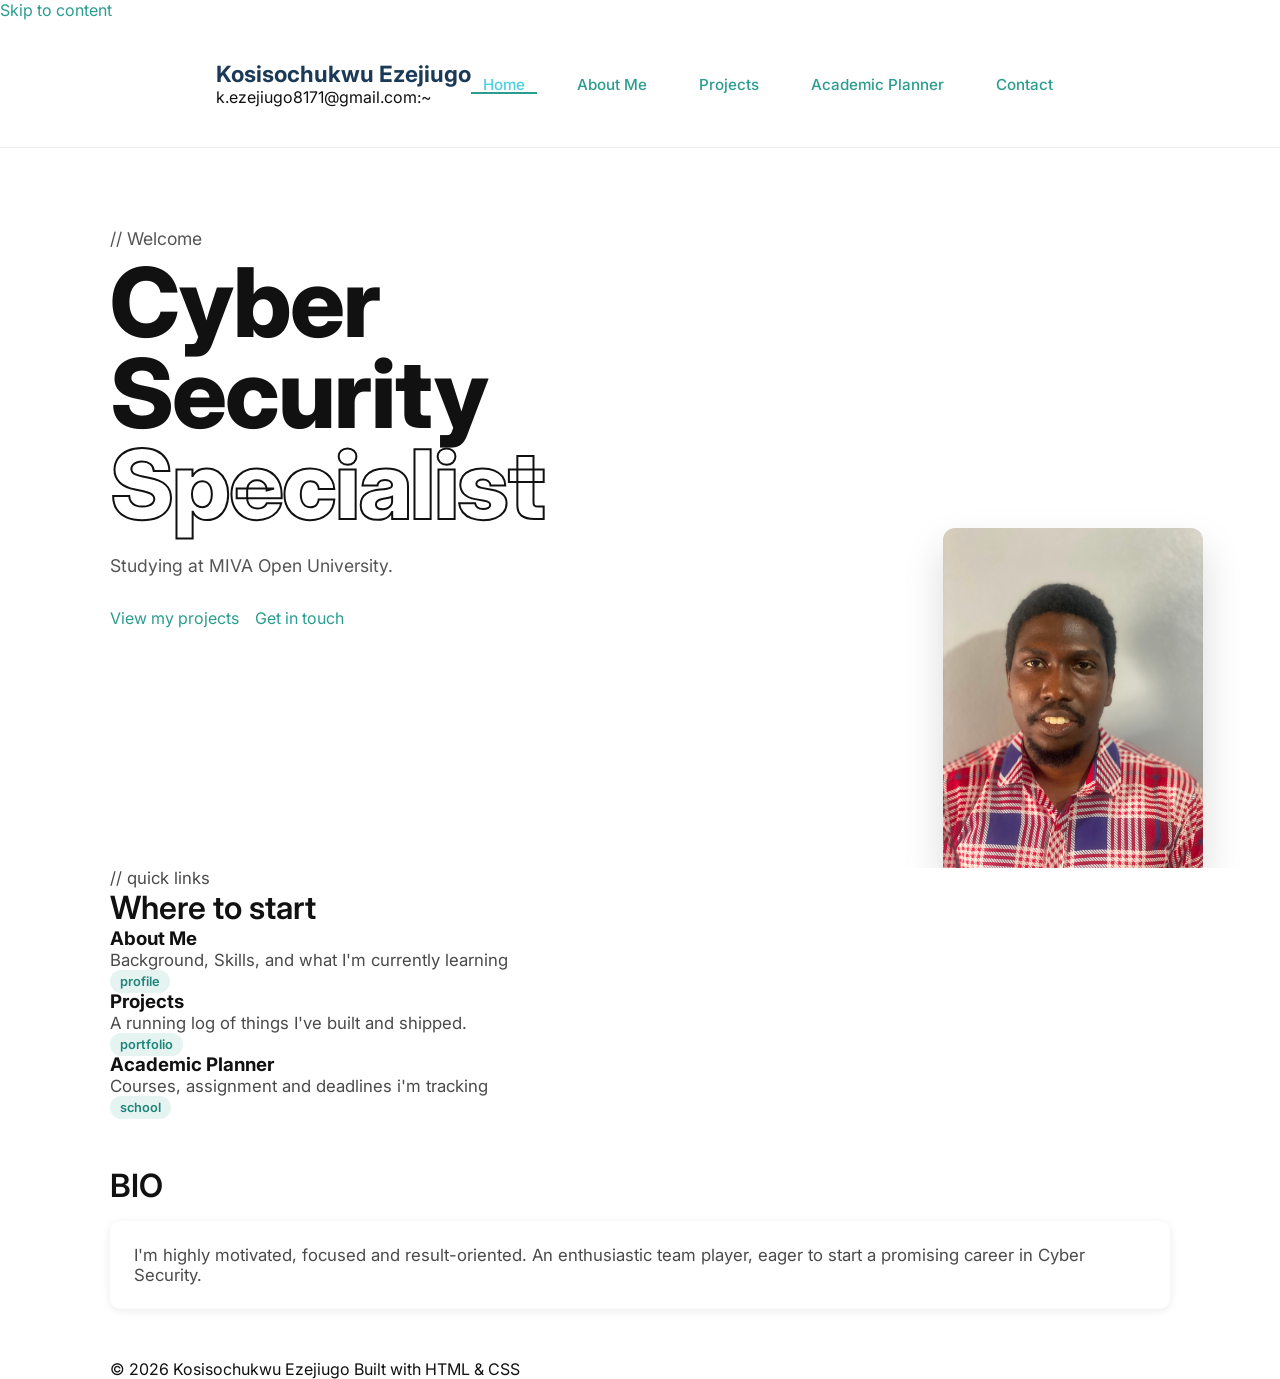
<file: index.html>
<!DOCTYPE html>
<html lang="en">
  <head>
    <meta charset="UTF-8" />
    <meta name="viewport" content="width=device-width, initial-scale=1.0" />
    <meta name="description" content="Kosisochukwu Ezejiugo's portfolio - projects, academic planner, and contact information." />
    <link rel="icon" href="favicon.ico" />
    <title>KOSISOCHUKWU EZEJIUGO | Portfolio</title>
    <link rel="stylesheet" href="file.css"/>
    <link rel="preconnect" href="https://fonts.googleapis.com">
    <link rel="preconnect" href="htps://fonts.gstatic.com" crossorigin>
    <link href="https://fonts.googleapis.com/css2?family=Inter:wght@400;500;600;700&display=swap" rel="stylesheet">
  </head>
<body>
  <a class="skip-link" href="#main">Skip to content</a>
  
  <header class="site-header">
    <div class="header-container container">
      <div class="logo-block">  
        <div class="logo">Kosisochukwu Ezejiugo</div>
        <div class="logo-prompt">k.ezejiugo8171@gmail.com:~</div>
      </div>

      <button id="navToggle" class="nav-toggle" aria-expanded="false" aria-controls="mainNav" aria-label="Toggle navigation">
        <span aria-hidden="true"></span><span aria-hidden="true"></span><span aria-hidden="true"></span>
      </button>

      <nav id="mainNav" class="main-nav" role="navigation">
        <ul>
          <li><a href="index.html" class="active">Home</a></li>
          <li><a href="about.html">About Me</a></li>
          <li><a href="projects.html">Projects</a></li>
          <li><a href="planner.html">Academic Planner</a></li>
          <li><a href="contacts.html">Contact</a></li>
        </ul>
      </nav>
    </div>
  </header>

  <main id="main">
    <section class="hero">
      <div class="container">
        <p class="hero-eyebrow">// Welcome</p>
        <h1 class="hero-title">Cyber<br>Security<br><span class="outline">Specialist</span></h1>
        <img src="IMG-20260716-WA0029.jpg" alt="Kosisochukwu profile photo" class="hero-photo-overlay">
        <p class="hero-location">Studying at MIVA Open University.</p>
      <div class="hero-actions">
        <a class="btn btn-primary" href="projects.html">View my projects</a>
        <a class="btn btn-secondary" href="contacts.html">Get in touch</a>
      </div>
      </div>
    </section>

    <section>
      <div class="container">
          <p class="section=label">// quick links</p>
          <h2>Where to start</h2>
        <div class="grid grid-3">
        <div class="card">
          <h3>About Me</h3>
          <p>Background, Skills, and what I'm currently learning</p>
          <div class="tag-row"><span class="tag">profile</span></div>
        </div>
        <div class="card">
          <h3>Projects</h3>
          <p>A running log of things I've built and shipped.</p>
          <div class="tag-row"><span class="tag">portfolio</span></div>
        </div>
        <div class="card">
          <h3>Academic Planner</h3>
          <p>Courses, assignment and deadlines i'm tracking</p>
          <div class="tag-row"><span class="tag">school</span></div>
        </div>
        </div>
      </div>
    </section>
  </main>

        
    </section>
    <section class="bio-section container">
      <h2>BIO</h2>
      <article class="bio-card">
        <p>
          I'm highly motivated, focused and result-oriented. An enthusiastic team player, eager to start a promising career in Cyber Security.
        </p>
      </article>
    </section>

  </main>

  <footer class="container">
    <span>&copy; 2026 Kosisochukwu Ezejiugo</span>
    <span>Built with HTML &amp; CSS</span>
  </footer>

  <script src="file.js" defer></script>
</body>
</html>
</file>
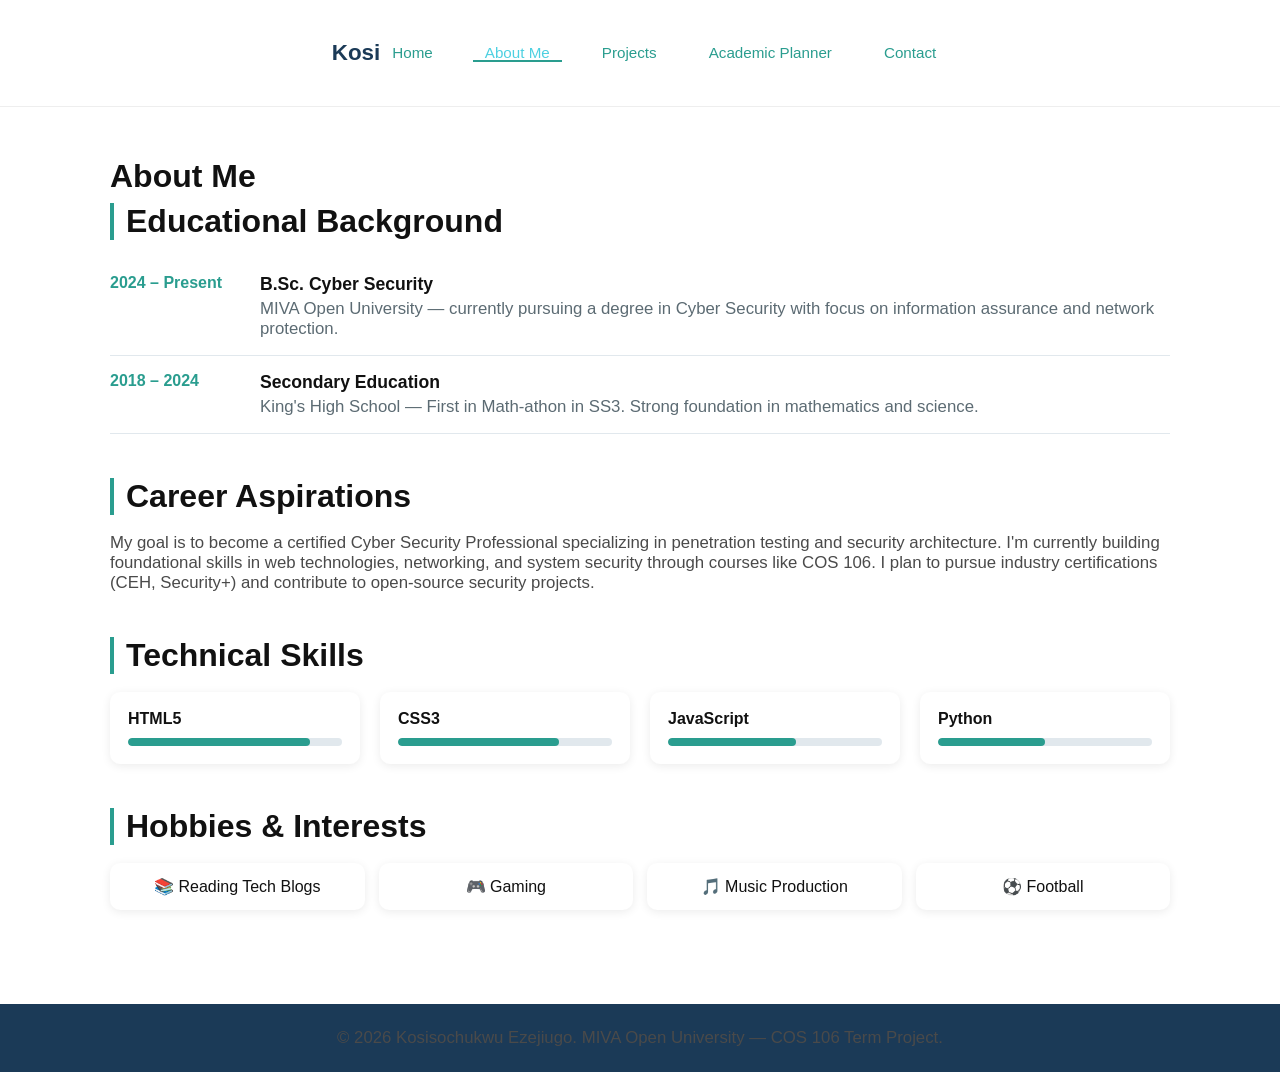
<file: about.html>
<!DOCTYPE html>
<html lang="en">
<head>
  <meta charset="UTF-8" />
  <meta name="viewport" content="width=device-width, initial-scale=1.0" />
  <meta name="description" content="Learn about Kosisochukwu Ezejiugo, an aspiring Cyber Security Specialist studying at MIVA Open University." />
  <title>About Me | Kosisochukwu Ezejiugo</title>
  <link rel="stylesheet" href="file.css" />
</head>
<body>

  <header class="site-header">
    <div class="header-container">
      <a href="index.html" class="logo">Kosi</a>
      <button class="nav-toggle" id="navToggle" aria-label="Toggle navigation" aria-expanded="false">
        <span></span><span></span><span></span>
      </button>
      <nav class="main-nav" id="mainNav">
        <ul>
          <li><a href="index.html">Home</a></li>
          <li><a href="about.html" class="active">About Me</a></li>
          <li><a href="projects.html">Projects</a></li>
          <li><a href="planner.html">Academic Planner</a></li>
          <li><a href="contacts.html">Contact</a></li>
        </ul>
      </nav>
    </div>
  </header>

  <main class="page-main container">
    <h1>About Me</h1>

    <section class="about-section">
      <h2>Educational Background</h2>
      <ul class="timeline">
        <li class="timeline-item">
          <span class="timeline-year">2024 – Present</span>
          <div class="timeline-detail">
            <h3>B.Sc. Cyber Security</h3>
            <p>MIVA Open University — currently pursuing a degree in Cyber Security with focus on information assurance and network protection.</p>
          </div>
        </li>
        <li class="timeline-item">
          <span class="timeline-year">2018 – 2024</span>
          <div class="timeline-detail">
            <h3>Secondary Education</h3>
            <p>King's High School — First in Math-athon in SS3. Strong foundation in mathematics and science.</p>
          </div>
        </li>
      </ul>
    </section>

    <section class="about-section">
      <h2>Career Aspirations</h2>
      <p>
        My goal is to become a certified Cyber Security Professional specializing in penetration testing and security architecture. I'm currently building foundational skills in web technologies, networking, and system security through courses like COS 106. I plan to pursue industry certifications (CEH, Security+) and contribute to open-source security projects.
      </p>
    </section>

    <section class="about-section">
      <h2>Technical Skills</h2>
      <div class="skills-grid">
        <div class="skill-card">
          <h3>HTML5</h3>
          <div class="skill-bar"><div class="skill-fill" style="width: 85%;"></div></div>
        </div>
        <div class="skill-card">
          <h3>CSS3</h3>
          <div class="skill-bar"><div class="skill-fill" style="width: 75%;"></div></div>
        </div>
        <div class="skill-card">
          <h3>JavaScript</h3>
          <div class="skill-bar"><div class="skill-fill" style="width: 60%;"></div></div>
        </div>
        <div class="skill-card">
          <h3>Python</h3>
          <div class="skill-bar"><div class="skill-fill" style="width: 50%;"></div></div>
        </div>
      </div>
    </section>

    <section class="about-section">
      <h2>Hobbies &amp; Interests</h2>
      <ul class="hobbies-list">
        <li>📚 Reading Tech Blogs</li>
        <li>🎮 Gaming</li>
        <li>🎵 Music Production</li>
        <li>⚽ Football</li>
      </ul>
    </section>
  </main>

  <footer class="site-footer">
    <p>&copy; 2026 Kosisochukwu Ezejiugo. MIVA Open University — COS 106 Term Project.</p>
  </footer>

  <script src="file.js" defer></script>
</body>
</html>
</file>
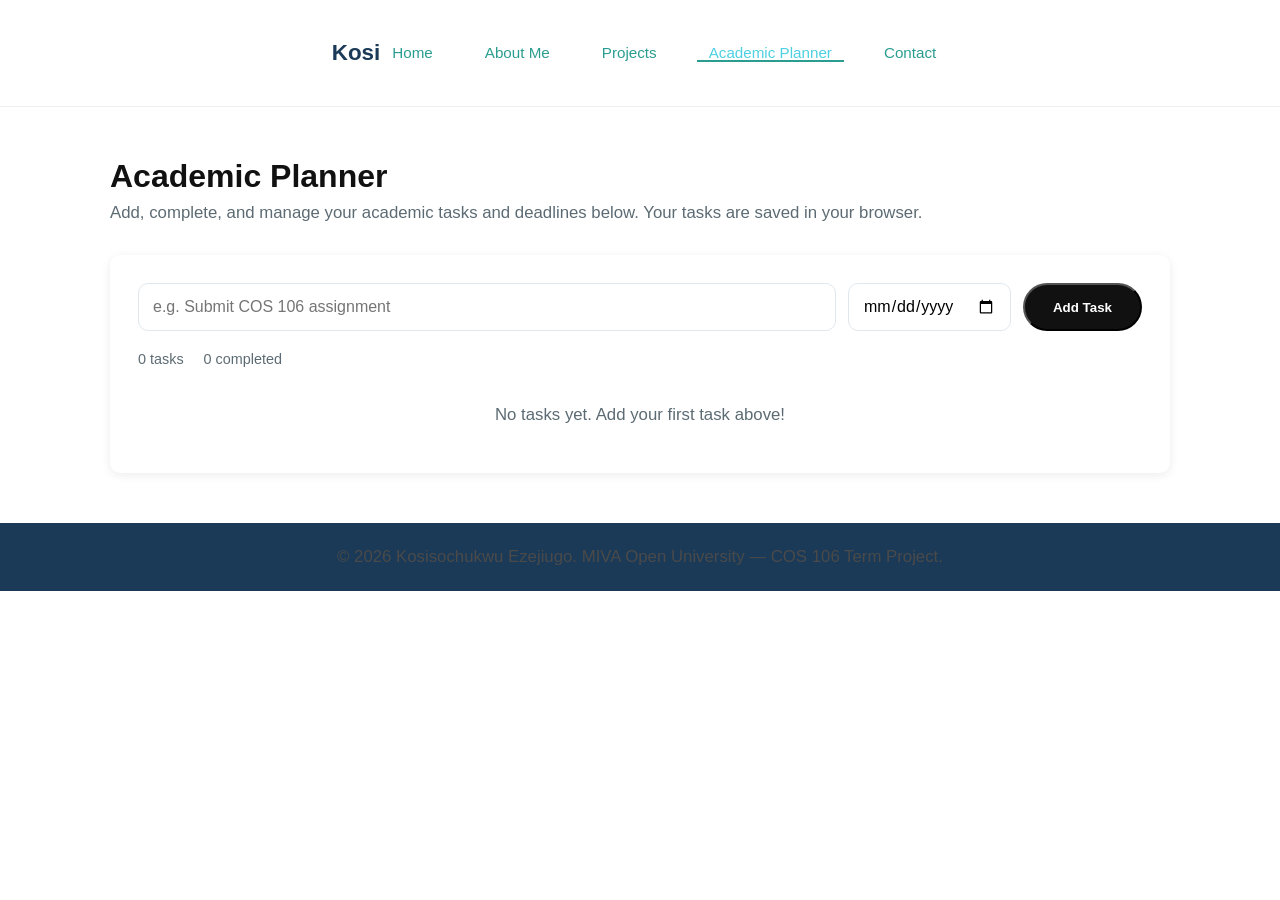
<file: planner.html>
<!DOCTYPE html>
<html lang="en">
<head>
  <meta charset="UTF-8" />
  <meta name="viewport" content="width=device-width, initial-scale=1.0" />
  <meta name="description" content="Academic Planner - Manage your tasks and deadlines efficiently." />
  <title>Academic Planner | Kosisochukwu Ezejiugo</title>
  <link rel="stylesheet" href="file.css" />
</head>
<body>

  <header class="site-header">
    <div class="header-container">
      <a href="index.html" class="logo">Kosi</a>
      <button class="nav-toggle" id="navToggle" aria-label="Toggle navigation" aria-expanded="false">
        <span></span><span></span><span></span>
      </button>
      <nav class="main-nav" id="mainNav">
        <ul>
          <li><a href="index.html">Home</a></li>
          <li><a href="about.html">About Me</a></li>
          <li><a href="projects.html">Projects</a></li>
          <li><a href="planner.html" class="active">Academic Planner</a></li>
          <li><a href="contacts.html">Contact</a></li>
        </ul>
      </nav>
    </div>
  </header>

  <main class="page-main container">
    <h1>Academic Planner</h1>
    <p class="page-intro">Add, complete, and manage your academic tasks and deadlines below. Your tasks are saved in your browser.</p>

    <section class="planner-section">
      <form id="taskForm" class="task-form">
        <label for="taskInput" class="sr-only">New task</label>
        <input type="text" id="taskInput" placeholder="e.g. Submit COS 106 assignment" required />

        <label for="taskDate" class="sr-only">Due date</label>
        <input type="date" id="taskDate" aria-label="Due date" />

        <button type="submit" class="btn btn-dark">Add Task</button>
      </form>

      <div class="planner-stats">
        <span id="taskCount">0 tasks</span>
        <span id="taskCompleted">0 completed</span>
      </div>

      <ul id="taskList" class="task-list">
        <!-- Tasks are injected here by JavaScript -->
      </ul>

      <p id="emptyState" class="empty-state">No tasks yet. Add your first task above!</p>
    </section>
  </main>

  <footer class="site-footer">
    <p>&copy; 2026 Kosisochukwu Ezejiugo. MIVA Open University — COS 106 Term Project.</p>
  </footer>

  <script src="file.js" defer></script>
</body>
</html>
</file>
<file: file.css>
/* =========================================
   1. CSS VARIABLES & RESET
   ========================================= */
:root {
  --color-primary: #1b3a57;       /* deep navy - header, headings */
  --color-primary-light: #2c5282;
  --color-accent: #2a9d8f;        /* teal - buttons, links, highlights */
  --color-accent-dark: #21867a;
  --color-bg: #f7f9fb;
  --color-bg-alt: #ffffff;
  --color-text: #22303c;
  --color-text-light: #5c6b73;
  --color-border: #e1e8ed;
  --color-danger: #d64545;
  --color-success: #2f9e5b;
  --radius: 10px;
  --shadow: 0 2px 10px rgba(0, 0, 0, 0.08);
  --shadow-hover: 0 8px 20px rgba(0, 0, 0, 0.12);
  --transition: 0.25s ease;
}

* {
  margin: 0;
  padding: 0;
  box-sizing: border-box;
}

body {
   margin: 0;
   font-family: 'Inter', sans-serif;
   color: #111;
   background: #fff;
}

.container {
  max-width: 1100px;
  margin: 0 auto;
  padding: 0 20px;
}

h1 {
   font-size: 2.75rem; font-weight: 700; line-height: 1.2; 
}

h2 {
   font-size: 2rem; font-weight: 600; 
}

p  {
   font-size: 1.05rem; color: #4a4a4a; 
}

a {
  color: var(--color-accent);
  text-decoration: none;
  transition: color var(--transition);
}

img {
  max-width: 100%;
  display: block;
}

.sr-only {
  position: absolute;
  width: 1px; height: 1px;
  overflow: hidden;
  clip: rect(0,0,0,0);
}

@keyframes fadeIn {
  from { opacity: 0; }
  to { opacity: 1; }
}

/* =========================================
   2. HEADER & NAVIGATION
   ========================================= */
.site-header {
  display: flex;
   justify-content: space-between;
   align-items: center;
   padding: 1.5rem 3rem;
   background: #fff;
   border-bottom: 1px solid #eee;
}

.header-container {
  max-width: 1100px;
  margin: 0 auto;
  padding: 16px 20px;
  display: flex;
  align-items: center;
  justify-content: space-between;
}

.logo {
  color: var(--color-primary);
  font-size: 1.4rem;
  font-weight: 700;
}

.main-nav ul {
  list-style: none;
  display: flex;
  gap: 28px;
}

/* ensure underline pseudo-element positions correctly */
.main-nav li { position: relative; }

.main-nav a {
  font-size: 0.95rem;
  font-weight: 500;
  padding: 0.5rem 0.75rem;
  transition: color 0.15s ease;
}

.main-nav a::after {
  content: '';
  position: absolute;
  bottom: 0;
  left: 0;
  width: 0;
  height: 2px;
  background: var(--color-accent);
  transition: width var(--transition);
}

.main-nav a:hover::after,
.main-nav a.active::after {
  width: 100%;
}

.main-nav a.active,
.main-nav a:hover {
  color: #4dd0e1;
}

/* Hamburger toggle (hidden on desktop) */
.nav-toggle {
  display: none;
  flex-direction: column;
  gap: 5px;
  background: none;
  border: none;
  cursor: pointer;
  padding: 6px;
}

.nav-toggle span {
  width: 26px;
  height: 3px;
  background: var(--color-primary);
  border-radius: 2px;
  transition: transform var(--transition), opacity var(--transition);
}

.nav-toggle.active span:nth-child(1) { transform: translateY(8px) rotate(45deg); }
.nav-toggle.active span:nth-child(2) { opacity: 0; }
.nav-toggle.active span:nth-child(3) { transform: translateY(-8px) rotate(-45deg); }

/* =========================================
   3. BUTTONS
   ========================================= */

.btn-dark, .btn-outline-black {
padding: 0.9rem 1.75rem;
border-radius: 999px;
font-weight: 600;
text-decoration: none;
display: inline-block;
}
.btn-dark { background: #111; color: #fff; }
.btn-outline-black { background: transparent; color: #111; border: 1.5px solid #111; }
.btn-dark:hover, .btn-outline-black:hover { opacity: 0.75; }

/* =========================================
   4. HERO SECTION (Homepage)
   ========================================= */
.hero {
   position: relative;
   overflow: hidden; /* stops the photo from blowing out the layout */
   min-height: 80vh;
   padding: 5rem 3rem 3rem;
   background: #fff;
}

.hero-eyebrow { font-size: 1.1rem; color: #555; margin: 0 0 0.5rem; }

.hero-title {
   font-weight: 800;
   font-size: clamp(3rem, 8vw, 6rem);
   line-height: 0.95;
   letter-spacing: -0.02em;
   margin: 0;
   max-width: 70%; /* keeps text from running under the photo */
}
.hero-title .outline {
   -webkit-text-stroke: 2px #111;
   color: transparent;
}

.hero-location { font-size: 1.1rem; color: #555; margin-top: 1.5rem; }

.hero-actions { display: flex; gap: 1rem; margin-top: 2rem; }

/* =========================================
   5. BIO & VIDEO SECTIONS
   ========================================= */
.bio-section, .intro-video-section {
  padding: 50px 20px;
}

.bio-section h2, .intro-video-section h2 {
  margin-bottom: 16px;
}

.bio-card {
  background: var(--color-bg-alt);
  padding: 24px;
  border-radius: var(--radius);
  box-shadow: var(--shadow);
}

.video-wrapper {
  border-radius: var(--radius);
  overflow: hidden;
  box-shadow: var(--shadow);
}

.video-wrapper video { width: 100%; display: block; }

/* =========================================
   6. PAGE HEADINGS (shared across inner pages)
   ========================================= */
.page-main { padding: 50px 20px; }
.page-main h1 { font-size: 2rem; margin-bottom: 8px; }
.page-intro { color: var(--color-text-light); margin-bottom: 32px; }

/* =========================================
   7. ABOUT PAGE
   ========================================= */
.about-section { margin-bottom: 44px; }
.about-section h2 { margin-bottom: 18px; border-left: 4px solid var(--color-accent); padding-left: 12px; }

.timeline { list-style: none; }
.timeline-item {
  display: flex;
  gap: 20px;
  padding: 16px 0;
  border-bottom: 1px solid var(--color-border);
}
.timeline-year {
  min-width: 130px;
  font-weight: 600;
  color: var(--color-accent);
}
.timeline-detail h3 { margin-bottom: 4px; font-size: 1.1rem; }
.timeline-detail p { color: var(--color-text-light); }

.skills-grid {
  display: grid;
  grid-template-columns: repeat(auto-fit, minmax(180px, 1fr));
  gap: 20px;
}
.skill-card {
  background: var(--color-bg-alt);
  padding: 18px;
  border-radius: var(--radius);
  box-shadow: var(--shadow);
  transition: transform var(--transition);
}
.skill-card:hover { transform: translateY(-4px); }
.skill-card h3 { font-size: 1rem; margin-bottom: 10px; }
.skill-bar {
  background: var(--color-border);
  height: 8px;
  border-radius: 4px;
  overflow: hidden;
}
.skill-fill {
  height: 100%;
  background: var(--color-accent);
  border-radius: 4px;
  transition: width 0.8s ease;
}

.hobbies-list {
  list-style: none;
  display: grid;
  grid-template-columns: repeat(auto-fit, minmax(150px, 1fr));
  gap: 14px;
}
.hobbies-list li {
  background: var(--color-bg-alt);
  padding: 14px;
  border-radius: var(--radius);
  text-align: center;
  box-shadow: var(--shadow);
}

/* =========================================
   8. PROJECTS PAGE
   ========================================= */
.projects-grid {
  display: grid;
  grid-template-columns: repeat(auto-fit, minmax(300px, 1fr));
  gap: 28px;
}

.project-card {
  background: var(--color-bg-alt);
  border-radius: var(--radius);
  overflow: hidden;
  box-shadow: var(--shadow);
  transition: transform var(--transition), box-shadow var(--transition);
}
.project-card:hover {
  transform: translateY(-6px);
  box-shadow: var(--shadow-hover);
}

.project-img { width: 100%; height: 180px; object-fit: cover; }
.project-body { padding: 18px; }
.project-body h2 { font-size: 1.2rem; margin-bottom: 8px; }
.project-body p { color: var(--color-text-light); margin-bottom: 14px; }

.tech-tags { display: flex; gap: 8px; flex-wrap: wrap; margin-bottom: 16px; }
.tag {
  background: rgba(42, 157, 143, 0.12);
  color: var(--color-accent-dark);
  padding: 4px 10px;
  border-radius: 20px;
  font-size: 0.8rem;
  font-weight: 600;
}

.project-links { display: flex; gap: 10px; }

/* =========================================
   9. PLANNER PAGE
   ========================================= */
.planner-section {
  background: var(--color-bg-alt);
  padding: 28px;
  border-radius: var(--radius);
  box-shadow: var(--shadow);
}

.task-form {
  display: flex;
  gap: 12px;
  flex-wrap: wrap;
  margin-bottom: 20px;
}

.task-form input[type="text"] {
  flex: 1;
  min-width: 200px;
}

.task-form input,
.contact-form input,
.contact-form textarea {
  padding: 10px 14px;
  border: 1px solid var(--color-border);
  border-radius: var(--radius);
  font-size: 1rem;
  font-family: inherit;
  transition: border-color var(--transition);
}

.task-form input:focus,
.contact-form input:focus,
.contact-form textarea:focus {
  outline: none;
  border-color: var(--color-accent);
}

.planner-stats {
  display: flex;
  gap: 20px;
  color: var(--color-text-light);
  font-size: 0.9rem;
  margin-bottom: 18px;
}

.task-list { list-style: none; }

.task-item {
  display: flex;
  align-items: center;
  justify-content: space-between;
  gap: 12px;
  padding: 14px;
  border-bottom: 1px solid var(--color-border);
  animation: slideIn 0.3s ease;
}

@keyframes slideIn {
  from { opacity: 0; transform: translateX(-10px); }
  to { opacity: 1; transform: translateX(0); }
}

.task-item.completed .task-text {
  text-decoration: line-through;
  color: var(--color-text-light);
}

.task-date { color: var(--color-text-light); }

.task-actions { display: flex; gap: 8px; flex-shrink: 0; }

.task-actions button {
  border: none;
  background: var(--color-bg);
  padding: 6px 12px;
  border-radius: var(--radius);
  cursor: pointer;
  font-size: 0.85rem;
  transition: background var(--transition);
}

.complete-btn:hover { background: rgba(47, 158, 91, 0.15); color: var(--color-success); }
.delete-btn:hover { background: rgba(214, 69, 69, 0.15); color: var(--color-danger); }

.empty-state {
  text-align: center;
  color: var(--color-text-light);
  padding: 20px 0;
}

/* =========================================
   10. CONTACT PAGE
   ========================================= */
.contact-form {
  background: var(--color-bg-alt);
  padding: 28px;
  border-radius: var(--radius);
  box-shadow: var(--shadow);
  max-width: 560px;
}

.form-group { margin-bottom: 18px; display: flex; flex-direction: column; }
.form-group label { margin-bottom: 6px; font-weight: 600; font-size: 0.9rem; }

.error-message {
  color: var(--color-danger);
  font-size: 0.82rem;
  min-height: 18px;
  margin-top: 4px;
}

.form-success {
  margin-top: 14px;
  font-weight: 600;
}

/* =========================================
   11. FOOTER
   ========================================= */
.site-footer {
  text-align: center;
  padding: 24px 20px;
  background: var(--color-primary);
  color: #dfe9f2;
  font-size: 0.9rem;
}

/* =========================================
   12. RESPONSIVE DESIGN
   ========================================= */
@media (max-width: 768px) {
  .nav-toggle { display: flex; }

  .main-nav {
    position: absolute;
    top: 100%;
    left: 0;
    right: 0;
    background: var(--color-primary);
    max-height: 0;
    overflow: hidden;
    transition: max-height var(--transition);
  }

  .main-nav.open { max-height: 300px; }

  .main-nav ul {
    flex-direction: column;
    padding: 10px 20px 20px;
    gap: 14px;
  }

   .task-form { flex-direction: column; }
  .task-form input, .task-form button { width: 100%; }
}
.hero-photo-overlay {
   position: absolute;
   right: 6%;
   bottom: 0;
   width: 260px; /* THIS is the fix — forces a fixed size */
   height: 340px;
   object-fit: cover;
   border-radius: 12px 12px 0 0;
   box-shadow: 0 20px 40px rgba(0,0,0,0.15);
}

@media (max-width: 768px) {
      .hero-photo-overlay { display: none;}/* keeps mobile clean since text/photo overlap won't fit */   
      .hero-title { max-width: 100%; }
}
</file>
